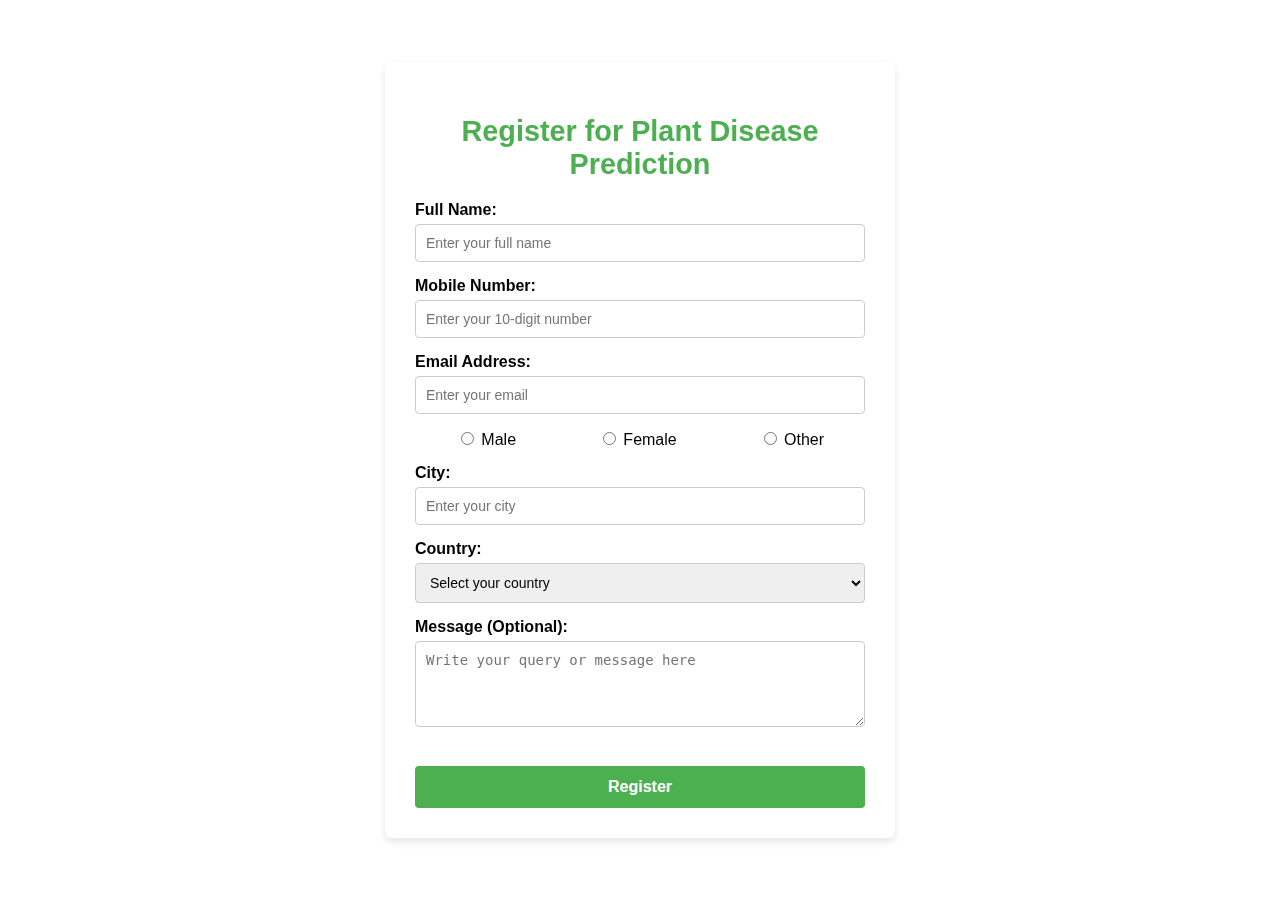
<file: templates/register.html>
<!DOCTYPE html>
<html lang="en">
<head>
    <meta charset="UTF-8">
    <meta name="viewport" content="width=device-width, initial-scale=1.0">
    <title>Register for Plant Disease Prediction</title>
    <link rel="icon" sizes="48x48" href="{{ url_for('static', filename='reversed-removebg.png') }}">
    <style>
        /* General body styling with background image */
        body {
            font-family: Arial, sans-serif;
            margin: 0;
            padding: 0;
            display: flex;
            justify-content: center;
            align-items: center;
            min-height: 100vh;
            background-image: url('https://d6fiz9tmzg8gn.cloudfront.net/wp-content/uploads/2023/06/Blog3-11.jpg');
            background-size: cover;
            background-position: center;
            background-attachment: fixed;
            overflow-x: hidden;
        }

        /* Form container styling */
        .form-container {
            background-color: rgba(255, 255, 255, 0.9);
            backdrop-filter: blur(8px);
            border-radius: 8px;
            box-shadow: 0 4px 8px rgba(0, 0, 0, 0.1);
            padding: 30px;
            width: 100%;
            max-width: 450px;
            text-align: center;
        }

        .form-container h2 {
            margin-bottom: 20px;
            color: #4CAF50;
            font-size: 1.8rem;
        }

        /* Form field styling */
        .form-group {
            margin-bottom: 15px;
            text-align: left;
        }

        .form-group label {
            display: block;
            margin-bottom: 5px;
            font-weight: bold;
        }

        .form-group input, .form-group select, .form-group textarea {
            width: 100%;
            padding: 10px;
            border: 1px solid #ccc;
            border-radius: 4px;
            box-sizing: border-box;
            font-size: 14px;
        }

        .form-group input:focus, .form-group select:focus, .form-group textarea:focus {
            border-color: #4CAF50;
            outline: none;
        }

        /* Gender radio buttons */
        .gender-group {
            display: flex;
            justify-content: space-around;
            align-items: center;
            margin-bottom: 15px;
        }

        .gender-group label {
            font-weight: normal;
        }

        /* Button styling */
        .form-container button {
            width: 100%;
            padding: 12px;
            border: none;
            background-color: #4CAF50;
            color: white;
            font-size: 16px;
            font-weight: bold;
            border-radius: 4px;
            cursor: pointer;
            margin-top: 20px;
        }

        .form-container button:hover {
            background-color: #45a049;
        }

        /* Footer link styling */
        .footer {
            margin-top: 20px;
            font-size: 14px;
            color: #777;
            text-align: center;
        }

        .footer a {
            color: #4CAF50;
            text-decoration: none;
        }

        .footer a:hover {
            text-decoration: underline;
        }

        /* Responsive styling */
        @media screen and (max-width: 768px) {
            .form-container {
                width: 90%;
                padding: 20px;
            }
            .form-container h2 {
                font-size: 1.6rem;
            }
            .form-group input {
                font-size: 15px;
            }
            .form-container button {
                font-size: 15px;
            }
        }
    </style>
</head>
<body>
    <div class="form-container">
        <h2>Register for Plant Disease Prediction</h2>
        <!-- Registration Form -->
        <form action="/register" method="POST">
            <!-- Name Field -->
            <div class="form-group">
                <label for="name">Full Name:</label>
                <input type="text" id="name" name="name" required placeholder="Enter your full name">
            </div>
            
            <!-- Mobile Number Field -->
            <div class="form-group">
                <label for="mobile">Mobile Number:</label>
                <input type="tel" id="mobile" name="mobile" required pattern="[0-9]{10}" placeholder="Enter your 10-digit number">
            </div>
            
            <!-- Email Field -->
            <div class="form-group">
                <label for="email">Email Address:</label>
                <input type="email" id="email" name="email" required placeholder="Enter your email">
            </div>
            
            <!-- Gender Field -->
            <div class="gender-group">
                <label><input type="radio" name="gender" value="Male" required> Male</label>
                <label><input type="radio" name="gender" value="Female"> Female</label>
                <label><input type="radio" name="gender" value="Other"> Other</label>
            </div>

            <!-- City Field -->
            <div class="form-group">
                <label for="city">City:</label>
                <input type="text" id="city" name="city" required placeholder="Enter your city">
            </div>

            <!-- Country Dropdown -->
            <div class="form-group">
                <label for="country">Country:</label>
                <select id="country" name="country" required>
                    <option value="">Select your country</option>
                    <option value="India">India</option>
                    <option value="USA">USA</option>
                    <option value="UK">UK</option>
                    <option value="Australia">Australia</option>
                </select>
            </div>

            <!-- Message Field -->
            <div class="form-group">
                <label for="message">Message (Optional):</label>
                <textarea id="message" name="message" rows="4" placeholder="Write your query or message here"></textarea>
            </div>

            <!-- Register Button -->
            <button type="submit">Register</button>
        </form>
    </div>
</body>
</html>
</file>
